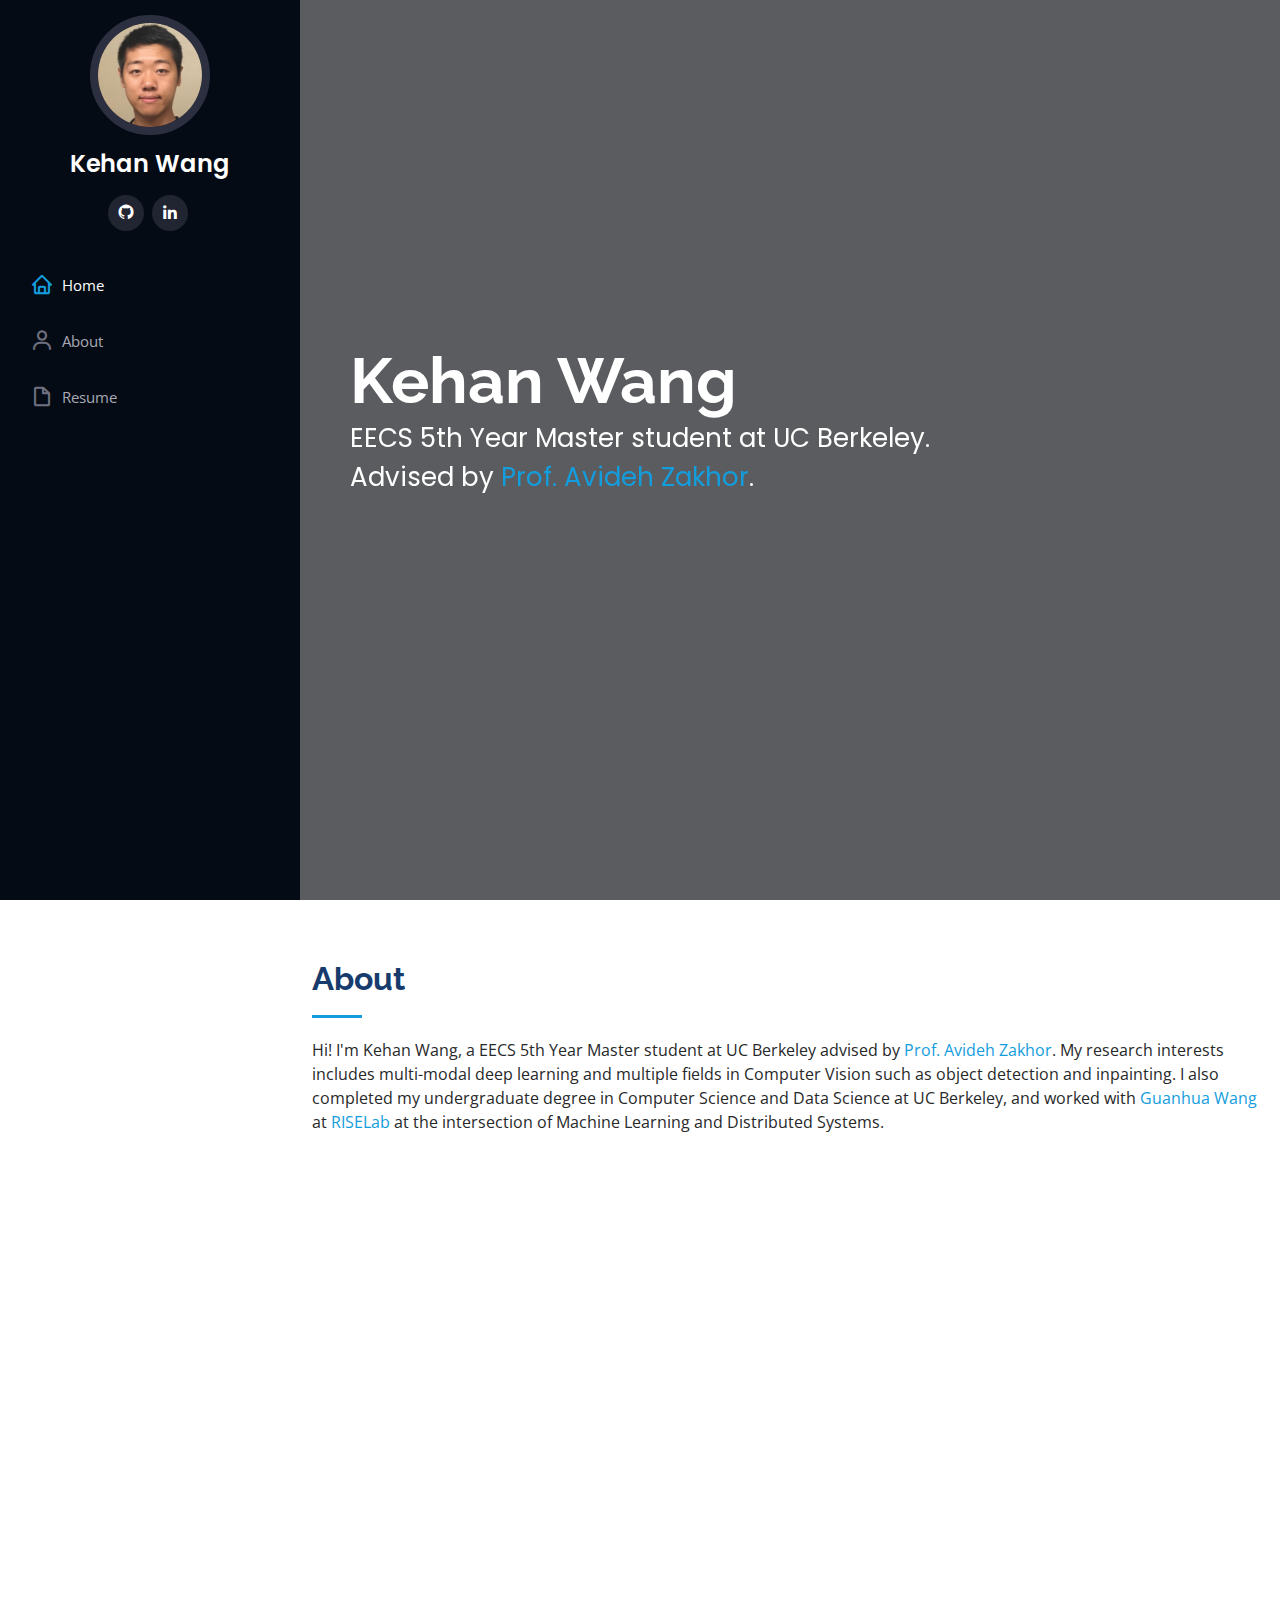
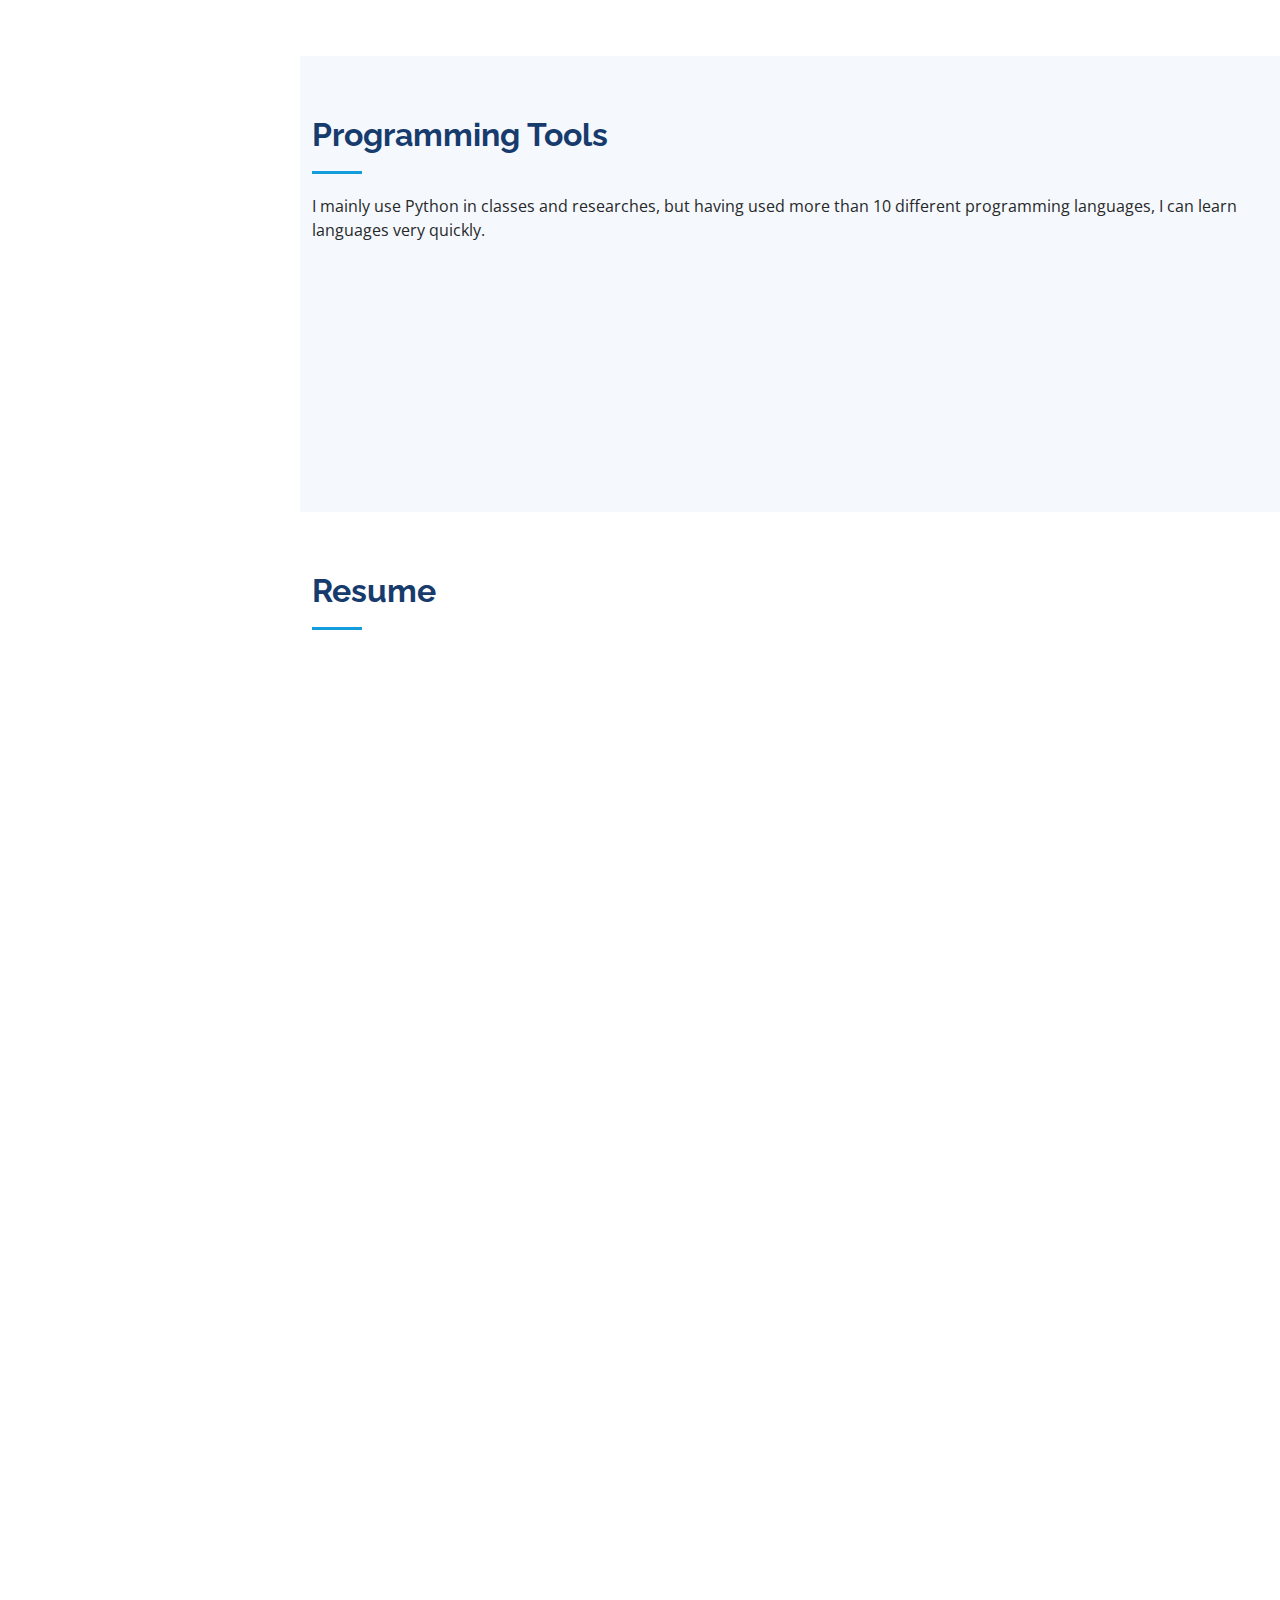
<file: index.html>
<!DOCTYPE html>
<html lang="en">

<head>
  <meta charset="utf-8">
  <meta content="width=device-width, initial-scale=1.0" name="viewport">

  <title>Kehan Wang</title>
  <meta content="" name="description">
  <meta content="" name="keywords">

  <!-- Favicons -->
  <link href="assets/img/favicon.png" rel="icon">
  <link href="assets/img/apple-touch-icon.png" rel="apple-touch-icon">

  <!-- Google Fonts -->
  <link href="https://fonts.googleapis.com/css?family=Open+Sans:300,300i,400,400i,600,600i,700,700i|Raleway:300,300i,400,400i,500,500i,600,600i,700,700i|Poppins:300,300i,400,400i,500,500i,600,600i,700,700i" rel="stylesheet">

  <!-- Vendor CSS Files -->
  <link href="assets/vendor/aos/aos.css" rel="stylesheet">
  <link href="assets/vendor/bootstrap/css/bootstrap.min.css" rel="stylesheet">
  <link href="assets/vendor/bootstrap-icons/bootstrap-icons.css" rel="stylesheet">
  <link href="assets/vendor/boxicons/css/boxicons.min.css" rel="stylesheet">
  <link href="assets/vendor/glightbox/css/glightbox.min.css" rel="stylesheet">
  <link href="assets/vendor/swiper/swiper-bundle.min.css" rel="stylesheet">

  <!-- Template Main CSS File -->
  <link href="assets/css/style.css" rel="stylesheet">

  <!-- =======================================================
  * Template Name: iPortfolio - v3.2.0
  * Template URL: https://bootstrapmade.com/iportfolio-bootstrap-portfolio-websites-template/
  * Author: BootstrapMade.com
  * License: https://bootstrapmade.com/license/
  ======================================================== -->
</head>

<body>

  <!-- ======= Mobile nav toggle button ======= -->
  <i class="bi bi-list mobile-nav-toggle d-xl-none"></i>

  <!-- ======= Header ======= -->
  <header id="header">
    <div class="d-flex flex-column">

      <div class="profile">
        <img src="assets/img/head.jpg" alt="" class="img-fluid rounded-circle">
        <h1 class="text-light"><a href="index.html">Kehan Wang</a></h1>
        <div class="social-links mt-3 text-center">
          <a href="https://github.com/Jason-Khan/" class="github"><i class="bx bxl-github"></i></a>
          <a href="https://www.linkedin.com/in/wang-kehan/" class="linkedin"><i class="bx bxl-linkedin"></i></a>
        </div>
      </div>

      <nav id="navbar" class="nav-menu navbar">
        <ul>
          <li><a href="#hero" class="nav-link scrollto active"><i class="bx bx-home"></i> <span>Home</span></a></li>
          <li><a href="#about" class="nav-link scrollto"><i class="bx bx-user"></i> <span>About</span></a></li>
          <li><a href="#resume" class="nav-link scrollto"><i class="bx bx-file-blank"></i> <span>Resume</span></a></li>
        </ul>
      </nav><!-- .nav-menu -->
    </div>
  </header><!-- End Header -->

  <!-- ======= Hero Section ======= -->
  <section id="hero" class="d-flex flex-column justify-content-center align-items-center">
    <div class="hero-container" data-aos="fade-in">
      <h1>Kehan Wang</h1>
      <p>EECS 5th Year Master student at UC Berkeley.<br> Advised by <a href="http://www-video.eecs.berkeley.edu/~avz/">Prof. Avideh Zakhor</a>.</p>
    </div>
  </section><!-- End Hero -->

  <main id="main">

    <!-- ======= About Section ======= -->
    <section id="about" class="about">
      <div class="container">

        <div class="section-title">
          <h2>About</h2>
          <p>Hi! I'm Kehan Wang, a EECS 5th Year Master student at UC Berkeley advised by <a href="http://www-video.eecs.berkeley.edu/~avz/">Prof. Avideh Zakhor</a>. 
             My research interests includes multi-modal deep learning and multiple fields in Computer Vision such as object detection and inpainting.
             I also completed my undergraduate degree in Computer Science and Data Science at UC Berkeley, and worked with 
             <a href="https://people.eecs.berkeley.edu/~guanhua/">Guanhua Wang</a> at <a href="https://rise.cs.berkeley.edu/">RISELab</a> at the intersection of Machine Learning and Distributed Systems.</p>
        </div>

        <div class="row">
          <div class="col-lg-4" data-aos="fade-right">
            <img src="assets/img/wbody.jpg" class="img-fluid" alt="">
          </div>
          <div class="col-lg-8 pt-4 pt-lg-0 content" data-aos="fade-left">
            <h3><span class="typed" data-typed-items="Researcher, Developer"></span></h3>
            <br>
            <p>
              I am experienced in both research and software engineering, and hope to become a machine learning engineer in the field of Deep Learning or Computer Vision. <br>
              <br>
              My research experiences challenged me to solve problems creatively, to experiment with potential ideas thoroughly, and to look at other people's work critically. <br>
              <br>
              My past internships focused on software development. They helped me build a solid foundation in software engineering and made me a better coder. <br>
              <br>
            </p>
            <div class="row">
              <div class="col-lg-6">
                <ul>
                  <li><i class="bi bi-chevron-right"></i> <strong>Degree:</strong> <span>Master of Science, EECS</span></li>
                  <li><i class="bi bi-chevron-right"></i> <strong>Location:</strong> <span>Berkeley, CA 94708</span></li>
                </ul>
              </div>
              <div class="col-lg-6">
                <ul>
                  <li><i class="bi bi-chevron-right"></i> <strong>Phone:</strong> <span>(510)345-7113</span></li>
                  <li><i class="bi bi-chevron-right"></i> <strong>Email:</strong> <span>wang.kehan [at] berkeley [dot] edu</span></li>
                </ul>
              </div>
            </div>
          </div>
        </div>

      </div>
    </section>
    <!-- End About Section -->

    <!-- ======= Skills Section ======= -->
    <section id="skills" class="skills section-bg">
      <div class="container">

        <div class="section-title">
          <h2>Programming Tools</h2>
          <p>I mainly use Python in classes and researches, but having used more than 10 different programming languages, I can learn languages very quickly.</p>
        </div>

        <div class="row skills-content">

          <div class="col-lg-6" data-aos="fade-up">

            <div class="progress">
              <span class="skill">Python <i class="val">100%</i></span>
              <div class="progress-bar-wrap">
                <div class="progress-bar" role="progressbar" aria-valuenow="100" aria-valuemin="0" aria-valuemax="100"></div>
              </div>
            </div>

            <div class="progress">
              <span class="skill">C/C++ <i class="val">80%</i></span>
              <div class="progress-bar-wrap">
                <div class="progress-bar" role="progressbar" aria-valuenow="80" aria-valuemin="0" aria-valuemax="100"></div>
              </div>
            </div>

            <div class="progress">
              <span class="skill">Java <i class="val">80%</i></span>
              <div class="progress-bar-wrap">
                <div class="progress-bar" role="progressbar" aria-valuenow="80" aria-valuemin="0" aria-valuemax="100"></div>
              </div>
            </div>

          </div>

          <div class="col-lg-6" data-aos="fade-up" data-aos-delay="100">

            <div class="progress">
              <span class="skill">PyTorch <i class="val">100%</i></span>
              <div class="progress-bar-wrap">
                <div class="progress-bar" role="progressbar" aria-valuenow="100" aria-valuemin="0" aria-valuemax="100"></div>
              </div>
            </div>

            <div class="progress">
              <span class="skill">TensorFlow <i class="val">90%</i></span>
              <div class="progress-bar-wrap">
                <div class="progress-bar" role="progressbar" aria-valuenow="90" aria-valuemin="0" aria-valuemax="100"></div>
              </div>
            </div>

            <div class="progress">
              <span class="skill">Swift/Kotlin/React-Native <i class="val">80%</i></span>
              <div class="progress-bar-wrap">
                <div class="progress-bar" role="progressbar" aria-valuenow="80" aria-valuemin="0" aria-valuemax="100"></div>
              </div>
            </div>

          </div>

        </div>

      </div>
    </section>
    <!-- End Skills Section -->

    <!-- ======= Resume Section ======= -->
    <section id="resume" class="resume">
      <div class="container">

        <div class="section-title">
          <h2>Resume</h2>
        </div>

        <div class="row">
          <div class="col-lg-6" data-aos="fade-up">
            <h3 class="resume-title">Education</h3>
            <div class="resume-item">
              <h4>Master of Science, EECS</h4>
              <h5>2021 - 2022</h5>
              <p><em>University of California, Berkeley</em></p>
            </div>
            <div class="resume-item">
              <h4>Bachelor of Arts, Computer Science &amp; Data Science</h4>
              <h5>2017 - 2021</h5>
              <p><em>University of California, Berkeley</em></p>
              <p>GPA 3.90; Dean's List; Honors to date</p>
              </div>
          </div>
          <div class="col-lg-6" data-aos="fade-up">
            <h3 class="resume-title">Coursework Highlight</h3>
            <ul>
              <li><a href="https://cs182sp21.github.io/">CS 182: Deep Neural Networks</a></li>
              <li><a href="https://inst.eecs.berkeley.edu/~cs188/fa19/">CS 188: Artificial Intelligence</a></li>
              <li><a href="https://people.eecs.berkeley.edu/~jrs/189/">CS 189: Machine Learning</a></li>
              <li><a href="https://inst.eecs.berkeley.edu/~cs194-26/fa20/">CS 194-26: Computational Photography</a></li>
              <li><a href="https://github.com/Jason-Khan/dr_inpaint">CS 280: Computer Vision</a></li>
              <li><a href="http://rail.eecs.berkeley.edu/deeprlcourse/">CS 285: Deep Reinforcement Learning</a></li>
            </ul>
          </div>

          <div class="col-lg-6" data-aos="fade-up" data-aos-delay="100">
            <h3 class="resume-title">Honor</h3>
            <div class="resume-item">
              <h4>1st Place Winner of Cal Hacks 5.0</h4>
              <h5>Nov 2018</h5>
              <p><em>Berkeley, CA</em></p>
              <ul>
                <li>1st place in Cal Hacks 5.0, a 36-hour hackathon with
                  ~2000 hackers, ~250 teams from all over the world.</li>
                <li>Navii is an AR mobile app for indoor navigation.</li>
              </ul>
            </div>
          </div>
          <div class="col-lg-6" data-aos="fade-up" data-aos-delay="100">
            <h3 class="resume-title">Leadership</h3>
            <div class="resume-item">
              <h4>Industrial Relations Chair</h4>
              <h5>Jan 2020 - Dec 2020</h5>
              <p><em>Upsilon Pi Epsilon, Nu Chapter</em></p>
              <p>UPE is a Computer Science Honor Society. Industrial
                Relations committee manages its relations to both
                the EECS department and our partner companies.</p>
            </div>
            <div class="resume-item">
              <h4>Student Union President</h4>
              <h5>Oct 2015 - Jun 2016</h5>
              <p><em>Nanjing Foreign Language School, IC</em></p>
              <p>Organized school-wide student activities. Handles
                the communication between the student body and
                the school administration.</p>
            </div>
          </div>
          
          <div class="col-lg-6" data-aos="fade-up" data-aos-delay="200">
            <h3 class="resume-title">Research</h3>
            <div class="resume-item">
              <h4>Distributed Reinforcement Learning</h4>
              <h5>2019 - 2020</h5>
              <p><em>RISELab - UC Berkeley</em></p>
              <p>Distribute a drone’s central controller work
                  onto four individual propellers with Policy Gradient
                  and Imitation learning on MPC using PyTorch.
              </p>
            </div>
            <div class="resume-item">
              <h4>Wavelet: Deep Learning Speed-up</h4>
              <h5>2020 - 2021</h5>
              <p><em>RISELab - UC Berkeley</em></p>
              <ul>
                <li>Wavelet: By interleaving different GPU’s peaks and
                  valleys in memory usage, our tick-tock training
                  scheduler can achieve >2x speedup.</li>
                <li><a href="https://people.eecs.berkeley.edu/~guanhua/paper/wavelet-mlsys21.pdf">Paper</a> 
                  accepted by MLSys 2021.</li>
              </ul>
            </div>
            <div class="resume-item">
              <h4>Barcode Detection in High Resolution Images</h4>
              <h5>2020 - 2021</h5>
              <p><em>BAIR - UC Berkeley</em></p>
              <ul>
                <li>Propose a new detection pipeline using a regional
                  proposal network to find regions of most barcodes, fully
                  convolutional network for pixel-wise classification,
                  and OpenCV methods for bounding box extraction.</li>
                <li>Faster and more accurate than YOLOv4, Mask-RCNN
                  and state-of-the-art barcode detection models.</li>
                <li><a href="https://arxiv.org/pdf/2102.06868.pdf">Paper</a> 
                  submitted to ICIP 2021.</li>
              </ul>
            </div>
            <div class="resume-item">
              <h4>Multi-modal Semantic Misinformation Detection</h4>
              <h5>2021 - Present</h5>
              <p><em>BAIR - UC Berkeley</em></p>
              <ul>
                <li>Detect if a Facebook post matches its video content.</li>
                <li>Use S3D to extract video activity, BERT to extract language
                  features from post's text and also video's transcript, 
                  FaceNet to extract facial features in video, spaCy to extract Named Entities in text,
                  embed them to the same semantic space to classify if the video and the text are a match.</li>
              </ul>
            </div>
          </div>
          <div class="col-lg-6" data-aos="fade-up" data-aos-delay="200">
            <h3 class="resume-title">Work Experience</h3>
            <div class="resume-item">
              <h4>Software Development Intern</h4>
              <h5>May 2020 - Aug 2020</h5>
              <p><em>Microsoft - Redmond, WA</em></p>
              <ul>
                <li>Worked on Microsoft Teams, a unified
                  communication and collaboration platform.</li>
                <li>Developed new features on the Desktop/Webclient:
                  Expiry Status (set “Away” for 30 mins), Set Out of
                  Office auto-reply message.</li>
                <li>Implemented features using Angular, Typescript, C#.</li>
              </ul>
            </div>
            <div class="resume-item">
              <h4>Mobile Software Development Intern</h4>
              <h5>May 2019 - Aug 2019</h5>
              <p><em>Brilliant Home Technology - San Mateo, CA</em></p>
              <ul>
                <li>Brilliant Smart Home control panel and mobile app
                  connect all smart home devices together.</li>
                <li>Developed new features: Alexa Skills compatibility,
                  user preferences persistence, smart shades support,
                  and user home devices administration.</li>
                <li>Implemented features on both Android and iOS with MVVM architecture.</li>
              </ul>
            </div>
            <div class="resume-item">
              <h4>Full-Stack Software Development Intern</h4>
              <h5>Jun 2018 - May 2019</h5>
              <p><em>California PATH - Berkeley, CA</em></p>
              <ul>
                <li>Developed PathTransit, a public transit app that
                  supports bus-user location matching for transit
                  services such as BART and AC Transit.</li>
                <li>Used PostgreSQL, Flask APIs and React-Native</li>
              </ul>
            </div>
            <div class="resume-item">
              <h4>Backend Software Developer Intern</h4>
              <h5>Feb 2018 - May 2018</h5>
              <p><em>Simpatica Medicine, Inc - Berkeley, CA</em></p>
              <p>Developed a scalable backend for increasing data
                needs from machine learning on how different AIDS
                patients react to different medical treatments.</p>
            </div>
          </div>

          
        </div>

      </div>
    </section>
    <!-- End Resume Section -->

  </main><!-- End #main -->

  <!-- ======= Footer ======= -->
  <footer id="footer">
    <div class="container">
      <div class="copyright">
        &copy; Copyright <strong><span>iPortfolio</span></strong>
      </div>
      <div class="credits">
        <!-- All the links in the footer should remain intact. -->
        <!-- You can delete the links only if you purchased the pro version. -->
        <!-- Licensing information: https://bootstrapmade.com/license/ -->
        <!-- Purchase the pro version with working PHP/AJAX contact form: https://bootstrapmade.com/iportfolio-bootstrap-portfolio-websites-template/ -->
        Designed by <a class="copyright" href="https://bootstrapmade.com/">BootstrapMade</a>
      </div>
    </div>
  </footer><!-- End  Footer -->

  <a href="#" class="back-to-top d-flex align-items-center justify-content-center"><i class="bi bi-arrow-up-short"></i></a>

  <!-- Vendor JS Files -->
  <script src="assets/vendor/aos/aos.js"></script>
  <script src="assets/vendor/bootstrap/js/bootstrap.bundle.min.js"></script>
  <script src="assets/vendor/glightbox/js/glightbox.min.js"></script>
  <script src="assets/vendor/isotope-layout/isotope.pkgd.min.js"></script>
  <script src="assets/vendor/php-email-form/validate.js"></script>
  <script src="assets/vendor/purecounter/purecounter.js"></script>
  <script src="assets/vendor/swiper/swiper-bundle.min.js"></script>
  <script src="assets/vendor/typed.js/typed.min.js"></script>
  <script src="assets/vendor/waypoints/noframework.waypoints.js"></script>

  <!-- Template Main JS File -->
  <script src="assets/js/main.js"></script>

</body>

</html>
</file>
<file: assets/css/style.css>
/**
* Template Name: iPortfolio - v3.2.0
* Template URL: https://bootstrapmade.com/iportfolio-bootstrap-portfolio-websites-template/
* Author: BootstrapMade.com
* License: https://bootstrapmade.com/license/
*/

/*--------------------------------------------------------------
# General
--------------------------------------------------------------*/
body {
  font-family: "Open Sans", sans-serif;
  color: #272829;
}

a {
  color: #149ddd;
  text-decoration: none;
}

a:hover {
  color: #37b3ed;
  text-decoration: none;
}

h1, h2, h3, h4, h5, h6 {
  font-family: "Raleway", sans-serif;
}

/*--------------------------------------------------------------
# Back to top button
--------------------------------------------------------------*/
.back-to-top {
  position: fixed;
  visibility: hidden;
  opacity: 0;
  right: 15px;
  bottom: 15px;
  z-index: 996;
  background: #149ddd;
  width: 40px;
  height: 40px;
  border-radius: 50px;
  transition: all 0.4s;
}

.back-to-top i {
  font-size: 28px;
  color: #fff;
  line-height: 0;
}

.back-to-top:hover {
  background: #2eafec;
  color: #fff;
}

.back-to-top.active {
  visibility: visible;
  opacity: 1;
}

/*--------------------------------------------------------------
# Header
--------------------------------------------------------------*/
#header {
  position: fixed;
  top: 0;
  left: 0;
  bottom: 0;
  width: 300px;
  transition: all ease-in-out 0.5s;
  z-index: 9997;
  transition: all 0.5s;
  padding: 0 15px;
  background: #040b14;
  overflow-y: auto;
}

#header .profile img {
  margin: 15px auto;
  display: block;
  width: 120px;
  border: 8px solid #2c2f3f;
}

#header .profile h1 {
  font-size: 24px;
  margin: 0;
  padding: 0;
  font-weight: 600;
  -moz-text-align-last: center;
  text-align-last: center;
  font-family: "Poppins", sans-serif;
}

#header .profile h1 a, #header .profile h1 a:hover {
  color: #fff;
  text-decoration: none;
}

#header .profile .social-links a {
  font-size: 18px;
  display: inline-block;
  background: #212431;
  color: #fff;
  line-height: 1;
  padding: 8px 0;
  margin-right: 4px;
  border-radius: 50%;
  text-align: center;
  width: 36px;
  height: 36px;
  transition: 0.3s;
}

#header .profile .social-links a:hover {
  background: #149ddd;
  color: #fff;
  text-decoration: none;
}

#main {
  margin-left: 300px;
}

@media (max-width: 1199px) {
  #header {
    left: -300px;
  }
  #main {
    margin-left: 0;
  }
}

/*--------------------------------------------------------------
# Navigation Menu
--------------------------------------------------------------*/
/* Desktop Navigation */
.nav-menu {
  padding: 30px 0 0 0;
}

.nav-menu * {
  margin: 0;
  padding: 0;
  list-style: none;
}

.nav-menu > ul > li {
  position: relative;
  white-space: nowrap;
}

.nav-menu a {
  display: flex;
  align-items: center;
  color: #a8a9b4;
  padding: 12px 15px;
  margin-bottom: 8px;
  transition: 0.3s;
  font-size: 15px;
}

.nav-menu a i {
  font-size: 24px;
  padding-right: 8px;
  color: #6f7180;
}

.nav-menu a:hover, .nav-menu .active, .nav-menu li:hover > a {
  text-decoration: none;
  color: #fff;
}

.nav-menu a:hover i, .nav-menu .active i, .nav-menu li:hover > a i {
  color: #149ddd;
}

/* Mobile Navigation */
.mobile-nav-toggle {
  position: fixed;
  right: 15px;
  top: 15px;
  z-index: 9998;
  border: 0;
  font-size: 24px;
  transition: all 0.4s;
  outline: none !important;
  background-color: #149ddd;
  color: #fff;
  width: 40px;
  height: 40px;
  display: inline-flex;
  align-items: center;
  justify-content: center;
  line-height: 0;
  border-radius: 50px;
  cursor: pointer;
}

.mobile-nav-active {
  overflow: hidden;
}

.mobile-nav-active #header {
  left: 0;
}

/*--------------------------------------------------------------
# Hero Section
--------------------------------------------------------------*/
#hero {
  width: 100%;
  height: 100vh;
  background: url("../img/grey.png") top center;
  background-size: cover;
}

#hero:before {
  content: "";
  background: rgba(5, 13, 24, 0.3);
  position: absolute;
  bottom: 0;
  top: 0;
  left: 0;
  right: 0;
  z-index: 1;
}

#hero .hero-container {
  position: relative;
  z-index: 2;
  min-width: 300px;
}

#hero h1 {
  margin: 0 0 10px 0;
  font-size: 64px;
  font-weight: 700;
  line-height: 56px;
  color: #fff;
}

#hero p {
  color: #fff;
  margin-bottom: 50px;
  font-size: 26px;
  font-family: "Poppins", sans-serif;
}

#hero p span {
  color: #fff;
  padding-bottom: 4px;
  letter-spacing: 1px;
  border-bottom: 3px solid #149ddd;
}

@media (min-width: 1024px) {
  #hero {
    background-attachment: fixed;
  }
}

@media (max-width: 768px) {
  #hero h1 {
    font-size: 28px;
    line-height: 36px;
  }
  #hero h2 {
    font-size: 18px;
    line-height: 24px;
    margin-bottom: 30px;
  }
}

/*--------------------------------------------------------------
# Sections General
--------------------------------------------------------------*/
section {
  padding: 60px 0;
  overflow: hidden;
}

.section-bg {
  background: #f5f8fd;
}

.section-title {
  padding-bottom: 30px;
}

.section-title h2 {
  font-size: 32px;
  font-weight: bold;
  margin-bottom: 20px;
  padding-bottom: 20px;
  position: relative;
  color: #173b6c;
}

.section-title h2::after {
  content: '';
  position: absolute;
  display: block;
  width: 50px;
  height: 3px;
  background: #149ddd;
  bottom: 0;
  left: 0;
}

.section-title p {
  margin-bottom: 0;
}

/*--------------------------------------------------------------
# About
--------------------------------------------------------------*/
.about .content h3 {
  font-weight: 700;
  font-size: 26px;
  color: #173b6c;
}

.about .content ul {
  list-style: none;
  padding: 0;
}

.about .content ul li {
  margin-bottom: 20px;
  display: flex;
  align-items: center;
}

.about .content ul strong {
  margin-right: 10px;
}

.about .content ul i {
  font-size: 16px;
  margin-right: 5px;
  color: #149ddd;
  line-height: 0;
}

.about .content p:last-child {
  margin-bottom: 0;
}

/*--------------------------------------------------------------
# Facts
--------------------------------------------------------------*/
.facts {
  padding-bottom: 30px;
}

.facts .count-box {
  padding: 30px;
  width: 100%;
}

.facts .count-box i {
  display: block;
  font-size: 44px;
  color: #149ddd;
  float: left;
  line-height: 0;
}

.facts .count-box span {
  font-size: 48px;
  line-height: 40px;
  display: block;
  font-weight: 700;
  color: #050d18;
  margin-left: 60px;
}

.facts .count-box p {
  padding: 15px 0 0 0;
  margin: 0 0 0 60px;
  font-family: "Raleway", sans-serif;
  font-size: 14px;
  color: #122f57;
}

.facts .count-box a {
  font-weight: 600;
  display: block;
  margin-top: 20px;
  color: #122f57;
  font-size: 15px;
  font-family: "Poppins", sans-serif;
  transition: ease-in-out 0.3s;
}

.facts .count-box a:hover {
  color: #1f5297;
}

/*--------------------------------------------------------------
# Akills
--------------------------------------------------------------*/
.skills .progress {
  height: 60px;
  display: block;
  background: none;
  border-radius: 0;
}

.skills .progress .skill {
  padding: 0;
  margin: 0 0 6px 0;
  text-transform: uppercase;
  display: block;
  font-weight: 600;
  font-family: "Poppins", sans-serif;
  color: #050d18;
}

.skills .progress .skill .val {
  float: right;
  font-style: normal;
}

.skills .progress-bar-wrap {
  background: #dce8f8;
  height: 10px;
}

.skills .progress-bar {
  width: 1px;
  height: 10px;
  transition: .9s;
  background-color: #149ddd;
}

/*--------------------------------------------------------------
# Resume
--------------------------------------------------------------*/
.resume .resume-title {
  font-size: 26px;
  font-weight: 700;
  margin-top: 20px;
  margin-bottom: 20px;
  color: #050d18;
}

.resume .resume-item {
  padding: 0 0 20px 20px;
  margin-top: -2px;
  border-left: 2px solid #1f5297;
  position: relative;
}

.resume .resume-item h4 {
  line-height: 18px;
  font-size: 18px;
  font-weight: 600;
  text-transform: uppercase;
  font-family: "Poppins", sans-serif;
  color: #050d18;
  margin-bottom: 10px;
}

.resume .resume-item h5 {
  font-size: 16px;
  background: #e4edf9;
  padding: 5px 15px;
  display: inline-block;
  font-weight: 600;
  margin-bottom: 10px;
}

.resume .resume-item ul {
  padding-left: 20px;
}

.resume .resume-item ul li {
  padding-bottom: 10px;
}

.resume .resume-item:last-child {
  padding-bottom: 0;
}

.resume .resume-item::before {
  content: "";
  position: absolute;
  width: 16px;
  height: 16px;
  border-radius: 50px;
  left: -9px;
  top: 0;
  background: #fff;
  border: 2px solid #1f5297;
}

/*--------------------------------------------------------------
# Portfolio
--------------------------------------------------------------*/
.portfolio .portfolio-item {
  margin-bottom: 30px;
}

.portfolio #portfolio-flters {
  padding: 0;
  margin: 0 auto 35px auto;
  list-style: none;
  text-align: center;
  background: #fff;
  border-radius: 50px;
  padding: 2px 15px;
}

.portfolio #portfolio-flters li {
  cursor: pointer;
  display: inline-block;
  padding: 10px 15px 8px 15px;
  font-size: 14px;
  font-weight: 600;
  line-height: 1;
  text-transform: uppercase;
  color: #272829;
  margin-bottom: 5px;
  transition: all 0.3s ease-in-out;
}

.portfolio #portfolio-flters li:hover, .portfolio #portfolio-flters li.filter-active {
  color: #149ddd;
}

.portfolio #portfolio-flters li:last-child {
  margin-right: 0;
}

.portfolio .portfolio-wrap {
  transition: 0.3s;
  position: relative;
  overflow: hidden;
  z-index: 1;
}

.portfolio .portfolio-wrap::before {
  content: "";
  background: rgba(255, 255, 255, 0.5);
  position: absolute;
  left: 0;
  right: 0;
  top: 0;
  bottom: 0;
  transition: all ease-in-out 0.3s;
  z-index: 2;
  opacity: 0;
}

.portfolio .portfolio-wrap .portfolio-links {
  opacity: 1;
  left: 0;
  right: 0;
  bottom: -60px;
  z-index: 3;
  position: absolute;
  transition: all ease-in-out 0.3s;
  display: flex;
  justify-content: center;
}

.portfolio .portfolio-wrap .portfolio-links a {
  color: #fff;
  font-size: 28px;
  text-align: center;
  background: rgba(20, 157, 221, 0.75);
  transition: 0.3s;
  width: 50%;
}

.portfolio .portfolio-wrap .portfolio-links a:hover {
  background: rgba(20, 157, 221, 0.95);
}

.portfolio .portfolio-wrap .portfolio-links a + a {
  border-left: 1px solid #37b3ed;
}

.portfolio .portfolio-wrap:hover::before {
  top: 0;
  left: 0;
  right: 0;
  bottom: 0;
  opacity: 1;
}

.portfolio .portfolio-wrap:hover .portfolio-links {
  opacity: 1;
  bottom: 0;
}

/*--------------------------------------------------------------
# Portfolio Details
--------------------------------------------------------------*/
.portfolio-details {
  padding-top: 40px;
}

.portfolio-details .portfolio-details-slider img {
  width: 100%;
}

.portfolio-details .portfolio-details-slider .swiper-pagination {
  margin-top: 20px;
  position: relative;
}

.portfolio-details .portfolio-details-slider .swiper-pagination .swiper-pagination-bullet {
  width: 12px;
  height: 12px;
  background-color: #fff;
  opacity: 1;
  border: 1px solid #149ddd;
}

.portfolio-details .portfolio-details-slider .swiper-pagination .swiper-pagination-bullet-active {
  background-color: #149ddd;
}

.portfolio-details .portfolio-info {
  padding: 30px;
  box-shadow: 0px 0 30px rgba(5, 13, 24, 0.08);
}

.portfolio-details .portfolio-info h3 {
  font-size: 22px;
  font-weight: 700;
  margin-bottom: 20px;
  padding-bottom: 20px;
  border-bottom: 1px solid #eee;
}

.portfolio-details .portfolio-info ul {
  list-style: none;
  padding: 0;
  font-size: 15px;
}

.portfolio-details .portfolio-info ul li + li {
  margin-top: 10px;
}

.portfolio-details .portfolio-description {
  padding-top: 30px;
}

.portfolio-details .portfolio-description h2 {
  font-size: 26px;
  font-weight: 700;
  margin-bottom: 20px;
}

.portfolio-details .portfolio-description p {
  padding: 0;
}

/*--------------------------------------------------------------
# Services
--------------------------------------------------------------*/
.services .icon-box {
  margin-bottom: 20px;
}

.services .icon {
  float: left;
  display: flex;
  align-items: center;
  justify-content: center;
  width: 54px;
  height: 54px;
  background: #149ddd;
  border-radius: 50%;
  transition: 0.5s;
  border: 1px solid #149ddd;
}

.services .icon i {
  color: #fff;
  font-size: 24px;
  line-height: 0;
}

.services .icon-box:hover .icon {
  background: #fff;
}

.services .icon-box:hover .icon i {
  color: #149ddd;
}

.services .title {
  margin-left: 80px;
  font-weight: 700;
  margin-bottom: 15px;
  font-size: 18px;
}

.services .title a {
  color: #343a40;
}

.services .title a:hover {
  color: #149ddd;
}

.services .description {
  margin-left: 80px;
  line-height: 24px;
  font-size: 14px;
}

/*--------------------------------------------------------------
# Testimonials
--------------------------------------------------------------*/
.testimonials .testimonial-item {
  box-sizing: content-box;
  text-align: center;
  min-height: 320px;
}

.testimonials .testimonial-item .testimonial-img {
  width: 90px;
  border-radius: 50%;
  margin: 0 auto;
}

.testimonials .testimonial-item h3 {
  font-size: 18px;
  font-weight: bold;
  margin: 10px 0 5px 0;
  color: #111;
}

.testimonials .testimonial-item h4 {
  font-size: 14px;
  color: #999;
  margin: 0;
}

.testimonials .testimonial-item .quote-icon-left, .testimonials .testimonial-item .quote-icon-right {
  color: #c3e8fa;
  font-size: 26px;
}

.testimonials .testimonial-item .quote-icon-left {
  display: inline-block;
  left: -5px;
  position: relative;
}

.testimonials .testimonial-item .quote-icon-right {
  display: inline-block;
  right: -5px;
  position: relative;
  top: 10px;
}

.testimonials .testimonial-item p {
  font-style: italic;
  margin: 0 15px 15px 15px;
  padding: 20px;
  background: #fff;
  position: relative;
  margin-bottom: 35px;
  border-radius: 6px;
  box-shadow: 0px 2px 15px rgba(0, 0, 0, 0.1);
}

.testimonials .testimonial-item p::after {
  content: "";
  width: 0;
  height: 0;
  border-top: 20px solid #fff;
  border-right: 20px solid transparent;
  border-left: 20px solid transparent;
  position: absolute;
  bottom: -20px;
  left: calc(50% - 20px);
}

.testimonials .swiper-pagination {
  margin-top: 20px;
  position: relative;
}

.testimonials .swiper-pagination .swiper-pagination-bullet {
  width: 12px;
  height: 12px;
  background-color: #fff;
  opacity: 1;
  border: 1px solid #149ddd;
}

.testimonials .swiper-pagination .swiper-pagination-bullet-active {
  background-color: #149ddd;
}

/*--------------------------------------------------------------
# Contact
--------------------------------------------------------------*/
.contact {
  padding-bottom: 130px;
}

.contact .info {
  padding: 30px;
  background: #fff;
  width: 100%;
  box-shadow: 0 0 24px 0 rgba(0, 0, 0, 0.12);
}

.contact .info i {
  font-size: 20px;
  color: #149ddd;
  float: left;
  width: 44px;
  height: 44px;
  background: #dff3fc;
  display: flex;
  justify-content: center;
  align-items: center;
  border-radius: 50px;
  transition: all 0.3s ease-in-out;
}

.contact .info h4 {
  padding: 0 0 0 60px;
  font-size: 22px;
  font-weight: 600;
  margin-bottom: 5px;
  color: #050d18;
}

.contact .info p {
  padding: 0 0 10px 60px;
  margin-bottom: 20px;
  font-size: 14px;
  color: #173b6c;
}

.contact .info .email p {
  padding-top: 5px;
}

.contact .info .social-links {
  padding-left: 60px;
}

.contact .info .social-links a {
  font-size: 18px;
  display: inline-block;
  background: #333;
  color: #fff;
  line-height: 1;
  padding: 8px 0;
  border-radius: 50%;
  text-align: center;
  width: 36px;
  height: 36px;
  transition: 0.3s;
  margin-right: 10px;
}

.contact .info .social-links a:hover {
  background: #149ddd;
  color: #fff;
}

.contact .info .email:hover i, .contact .info .address:hover i, .contact .info .phone:hover i {
  background: #149ddd;
  color: #fff;
}

.contact .php-email-form {
  width: 100%;
  padding: 30px;
  background: #fff;
  box-shadow: 0 0 24px 0 rgba(0, 0, 0, 0.12);
}

.contact .php-email-form .form-group {
  padding-bottom: 8px;
}

.contact .php-email-form .validate {
  display: none;
  color: red;
  margin: 0 0 15px 0;
  font-weight: 400;
  font-size: 13px;
}

.contact .php-email-form .error-message {
  display: none;
  color: #fff;
  background: #ed3c0d;
  text-align: left;
  padding: 15px;
  font-weight: 600;
}

.contact .php-email-form .error-message br + br {
  margin-top: 25px;
}

.contact .php-email-form .sent-message {
  display: none;
  color: #fff;
  background: #18d26e;
  text-align: center;
  padding: 15px;
  font-weight: 600;
}

.contact .php-email-form .loading {
  display: none;
  background: #fff;
  text-align: center;
  padding: 15px;
}

.contact .php-email-form .loading:before {
  content: "";
  display: inline-block;
  border-radius: 50%;
  width: 24px;
  height: 24px;
  margin: 0 10px -6px 0;
  border: 3px solid #18d26e;
  border-top-color: #eee;
  -webkit-animation: animate-loading 1s linear infinite;
  animation: animate-loading 1s linear infinite;
}

.contact .php-email-form .form-group {
  margin-bottom: 15px;
}

.contact .php-email-form label {
  padding-bottom: 8px;
}

.contact .php-email-form input, .contact .php-email-form textarea {
  border-radius: 0;
  box-shadow: none;
  font-size: 14px;
}

.contact .php-email-form input {
  height: 44px;
}

.contact .php-email-form textarea {
  padding: 10px 15px;
}

.contact .php-email-form button[type="submit"] {
  background: #149ddd;
  border: 0;
  padding: 10px 24px;
  color: #fff;
  transition: 0.4s;
  border-radius: 4px;
}

.contact .php-email-form button[type="submit"]:hover {
  background: #37b3ed;
}

@-webkit-keyframes animate-loading {
  0% {
    transform: rotate(0deg);
  }
  100% {
    transform: rotate(360deg);
  }
}

@keyframes animate-loading {
  0% {
    transform: rotate(0deg);
  }
  100% {
    transform: rotate(360deg);
  }
}

/*--------------------------------------------------------------
# Breadcrumbs
--------------------------------------------------------------*/
.breadcrumbs {
  padding: 20px 0;
  background: #f9f9f9;
}

.breadcrumbs h2 {
  font-size: 26px;
  font-weight: 300;
}

.breadcrumbs ol {
  display: flex;
  flex-wrap: wrap;
  list-style: none;
  padding: 0;
  margin: 0;
  font-size: 15px;
}

.breadcrumbs ol li + li {
  padding-left: 10px;
}

.breadcrumbs ol li + li::before {
  display: inline-block;
  padding-right: 10px;
  color: #0e2442;
  content: "/";
}

@media (max-width: 768px) {
  .breadcrumbs .d-flex {
    display: block !important;
  }
  .breadcrumbs ol {
    display: block;
  }
  .breadcrumbs ol li {
    display: inline-block;
  }
}

/*--------------------------------------------------------------
# Footer
--------------------------------------------------------------*/
#footer {
  padding: 15px;
  color: #f4f6fd;
  font-size: 14px;
  position: fixed;
  left: 0;
  bottom: 0;
  width: 300px;
  z-index: 9999;
  background: #040b14;
}

#footer .copyright {
  text-align: center;
  color: #040b14;
}

#footer .credits {
  padding-top: 5px;
  text-align: center;
  font-size: 13px;
  color: #040b14;
}

@media (max-width: 1199px) {
  #footer {
    position: static;
    width: auto;
    padding-right: 20px 15px;
  }
}
</file>
